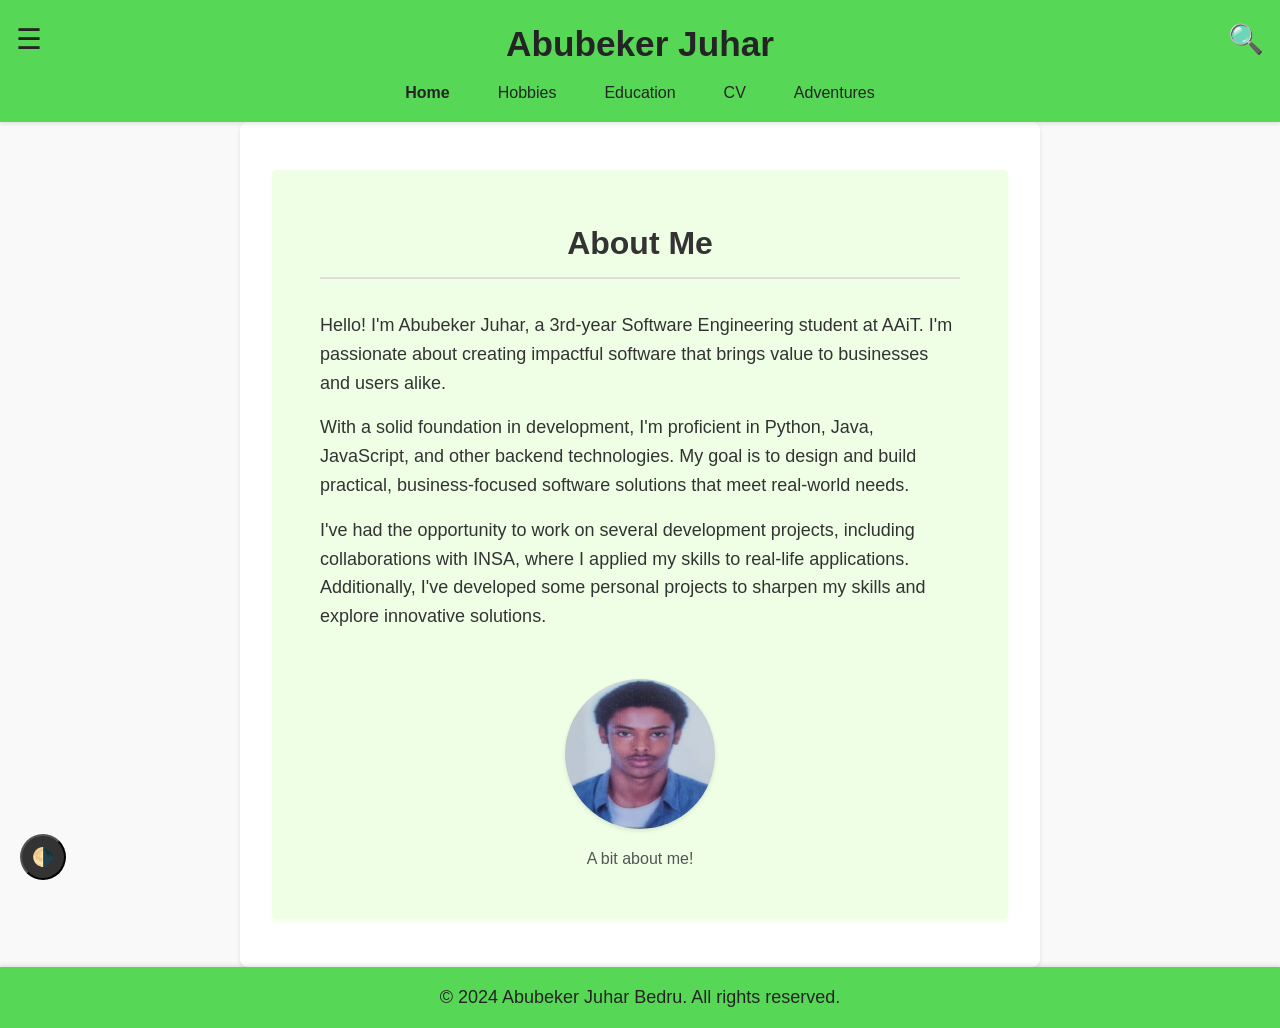
<file: index.html>
<!DOCTYPE html>
<html lang="en">
<head>
    <meta charset="UTF-8">
    <meta name="viewport" content="width=device-width, initial-scale=1.0">
    <title>Portfolio - About Myself</title>
    <link rel="stylesheet" href="style.css">
</head>
<body>
    <header>
        
        <span class="menu-icon" id="menu-icon">☰</span> <!-- Menu Icon -->
        <h1>Abubeker Juhar</h1>
        <span id="search-icon" class="search-icon">🔍</span> <!-- Search Icon -->
<div id="search-bar" class="search-bar hidden">
    <label for="search-input">Search:</label>
    <input type="text" id="search-input" placeholder="Search..." />
    <button id="search-button">Search</button>
</div>
 <!-- Search Icon -->
        <nav id="nav-menu">
            <a href="index.html" class="active">Home</a>
            <a href="hobby.html">Hobbies</a>
            <a href="education.html">Education</a>
            <a href="CV.html">CV</a>
            <a href="adventures.html">Adventures</a>
        </nav>
    </header>
    <main id="main-content">
        <section>
           <div class="about-me">
            <h2>About Me</h2>
            <p>Hello! I'm Abubeker Juhar, a 3rd-year Software Engineering student at AAiT. I'm passionate about creating impactful software that brings value to businesses and users alike.</p>
            <p>With a solid foundation in development, I'm proficient in Python, Java, JavaScript, and other backend technologies. My goal is to design and build practical, business-focused software solutions that meet real-world needs.</p>
            <p>I've had the opportunity to work on several development projects, including collaborations with INSA, where I applied my skills to real-life applications. Additionally, I've developed some personal projects to sharpen my skills and explore innovative solutions.</p>
            <div class="my-photo">
            <figure>
                <img src="images/Myphoto.jpg" alt="Myphoto">
                <figcaption>A bit about me!</figcaption>
            </figure>
            </div>
            </div>
        </section>
    </main>
    <footer>
        <span class="all right reserved">© 2024 Abubeker Juhar Bedru. All rights reserved.</span>
    </footer>
    
    
    <script src="portfolio.js"></script>
</body>
</html>
</file>
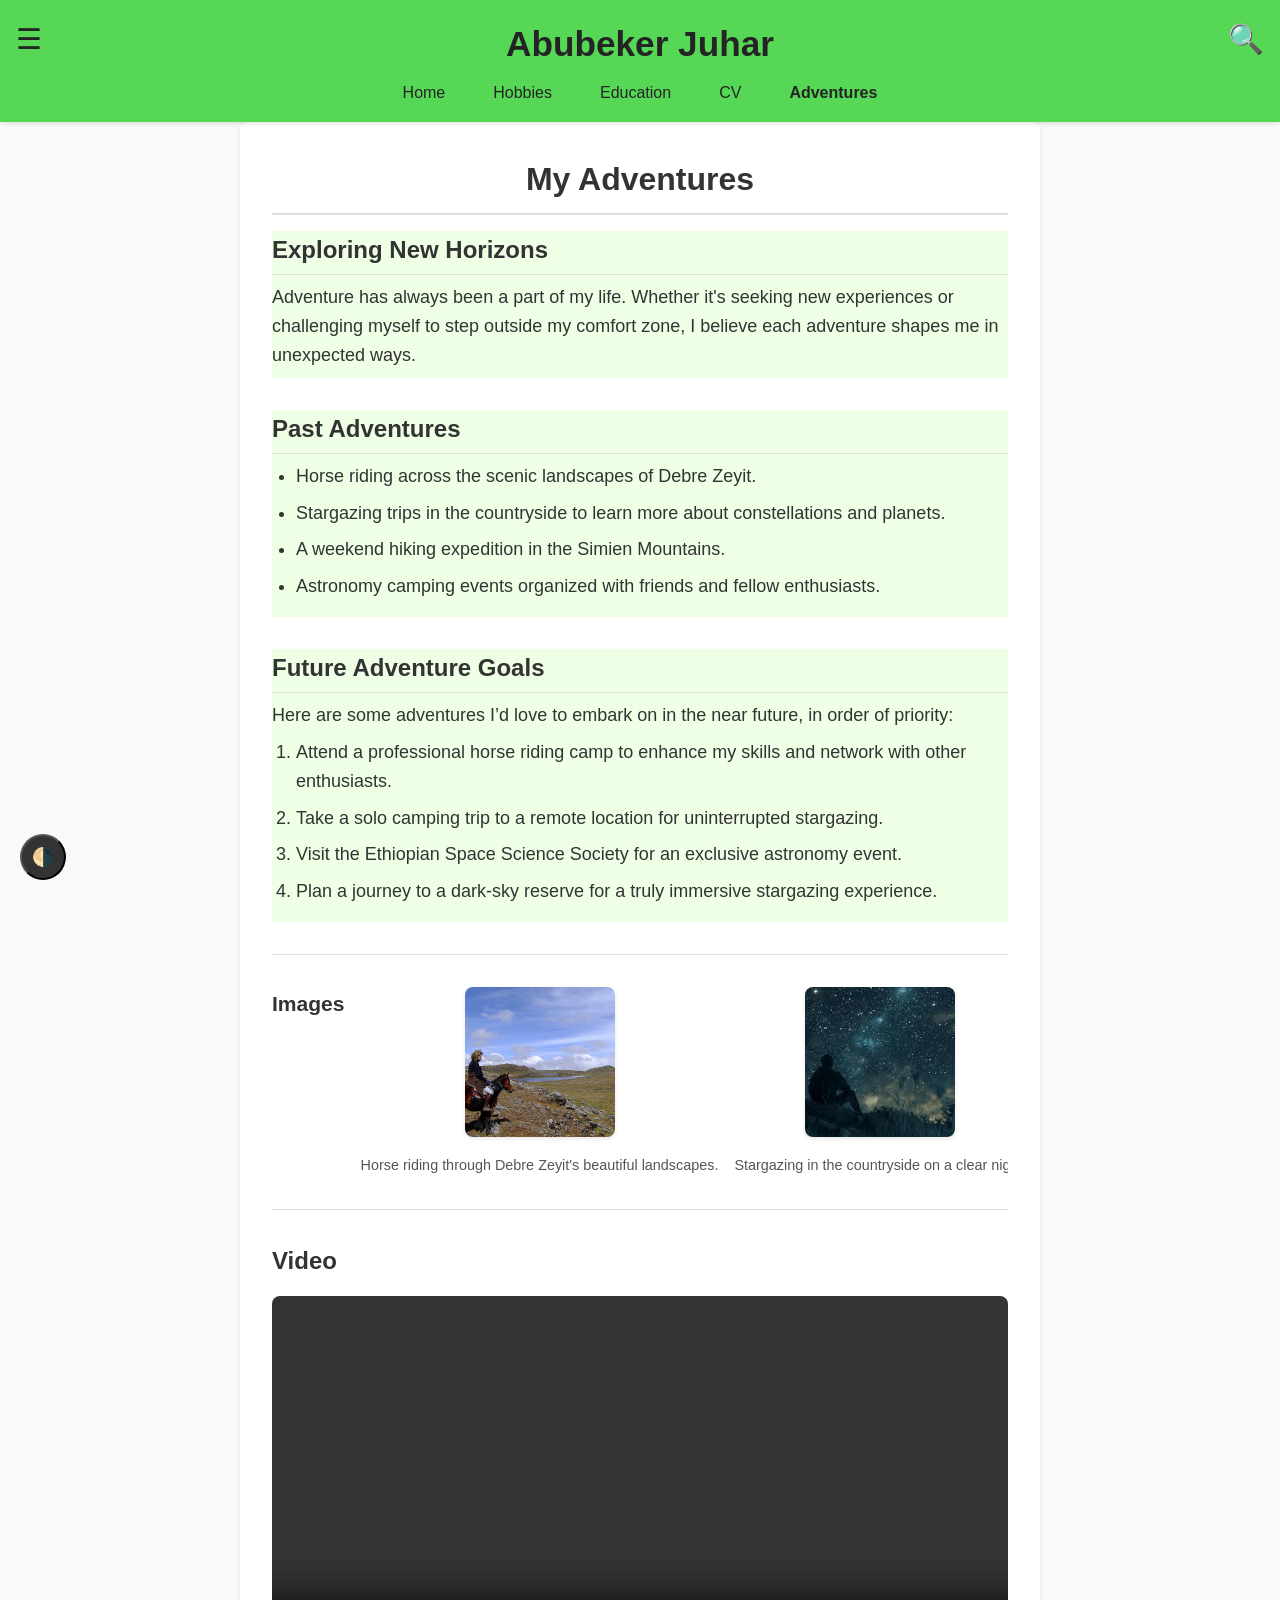
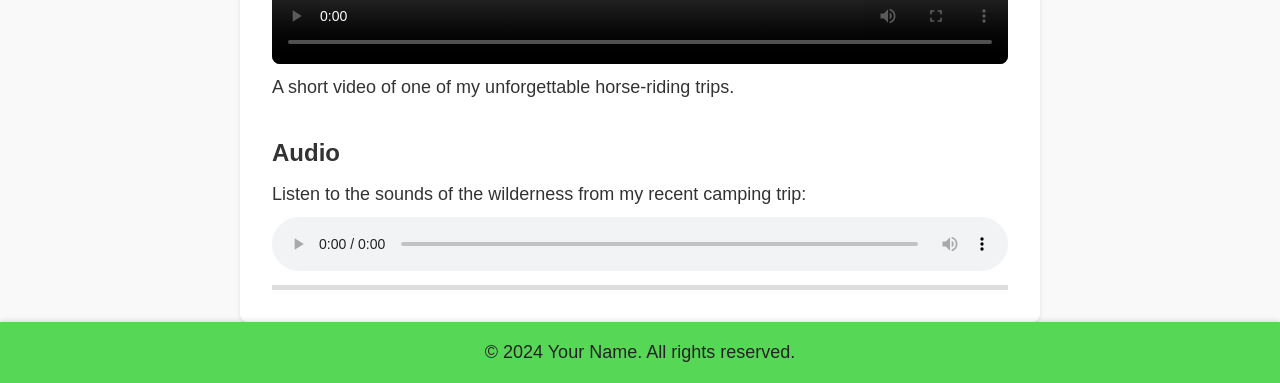
<file: adventures.html>
<!DOCTYPE html>
<html lang="en">
<head>
    <meta charset="UTF-8">
    <meta name="viewport" content="width=device-width, initial-scale=1.0">
    <title>Portfolio - [Page Name]</title>
    <link rel="stylesheet" href="style.css">
</head>
<body>
    <header>
        <span class="menu-icon" id="menu-icon">☰</span> <!-- Menu Icon -->
        <h1>Abubeker Juhar</h1>
        <span id="search-icon" class="search-icon">🔍</span> <!-- Search Icon -->
<div id="search-bar" class="search-bar hidden">
    <label for="search-input">Search:</label>
   <input type="text" id="search-input" placeholder="Search..." />
    <button id="search-button">Search</button>
</div>
 <!-- Search Icon -->

        <nav id="nav-menu">
            <a href="index.html">Home</a>
            <a href="hobby.html">Hobbies</a>
            <a href="education.html">Education</a>
            <a href="CV.html">CV</a>
            <a href="adventures.html" class="active">Adventures</a>
        </nav>
    </header>
    <main id="main-content">
        <section>
            <h2>My Adventures</h2>
        
            <!-- Introduction -->
            <article class="adventure-article">
                <div class="adventure-content">
                <h3>Exploring New Horizons</h3>
                <p>Adventure has always been a part of my life. Whether it's seeking new experiences or challenging myself to step outside my comfort zone, I believe each adventure shapes me in unexpected ways.</p>
                </div>
            </article>
        
            <!-- Past Adventures -->
            <article class="adventure-article">
                <div class="adventure-content">
                <h3>Past Adventures</h3>
                <ul>
                    <li>Horse riding across the scenic landscapes of Debre Zeyit.</li>
                    <li>Stargazing trips in the countryside to learn more about constellations and planets.</li>
                    <li>A weekend hiking expedition in the Simien Mountains.</li>
                    <li>Astronomy camping events organized with friends and fellow enthusiasts.</li>
                </ul>
                </div>
            </article>
        
            <!-- Future Adventure Goals -->
            <article class="adventure-article">
                <div class="adventure-content">
                <h3>Future Adventure Goals</h3>
                <p>Here are some adventures I’d love to embark on in the near future, in order of priority:</p>
                <ol>
                    <li>Attend a professional horse riding camp to enhance my skills and network with other enthusiasts.</li>
                    <li>Take a solo camping trip to a remote location for uninterrupted stargazing.</li>
                    <li>Visit the Ethiopian Space Science Society for an exclusive astronomy event.</li>
                    <li>Plan a journey to a dark-sky reserve for a truly immersive stargazing experience.</li>
                </ol>
                </div>
            </article>
        
           <!-- Images Section -->
<article class="adventure-images">
    <h3>Images</h3>
    <figure>
        <img src="images/image7.jpg" alt="Horse riding in the scenic landscapes of Debre Zeyit" height="150" width="150" >
        <figcaption>Horse riding through Debre Zeyit's beautiful landscapes.</figcaption>
    </figure>
    <figure>
        <img src="images/image8.jpg" alt="Stargazing under a clear sky" height="150" width="150">
        <figcaption>Stargazing in the countryside on a clear night.</figcaption>
    </figure>
    <figure>
        <img src="images/image9.jpg" alt="Hiking the Simien Mountains" height="150" width="150">
        <figcaption>Hiking the rugged terrain of the Simien Mountains.</figcaption>
    </figure>
    <figure>
        <img src="images/image10.jpg" alt="Astronomy camping trip with friends" height="150" width="150">
        <figcaption>Camping under the stars with fellow astronomy enthusiasts.</figcaption>
    </figure>
    <figure>
        <img src="images/image11.jpg" alt="Stargazing at a dark-sky reserve" height="150" width="150">
        <figcaption>Stargazing at a dark-sky reserve for an immersive experience.</figcaption>
    </figure>
</article>

<!-- Video Section -->
<article class="adventure-video">
    <h3>Video</h3>
    <figure>
        <video controls>
            <source src="videos/horse_riding_trip_video.mp4" type="video/mp4">
            Your browser does not support the video element.
        </video>
        <figcaption>A short video of one of my unforgettable horse-riding trips.</figcaption>
    </figure>
</article>

<!-- Audio Section -->
<article class="adventure-audio">
    <h3>Audio</h3>
    <p>Listen to the sounds of the wilderness from my recent camping trip:</p>
    <audio controls>
        <source src="audios/camping_audio.mp3" type="audio/mp3">
        Your browser does not support the audio element.
    </audio>
</article>

        </section>
        
    </main>
    <footer>
        <p>© 2024 Your Name. All rights reserved.</p>
    </footer>
    <script src="portfolio.js"></script>
</body>
</html>
</file>
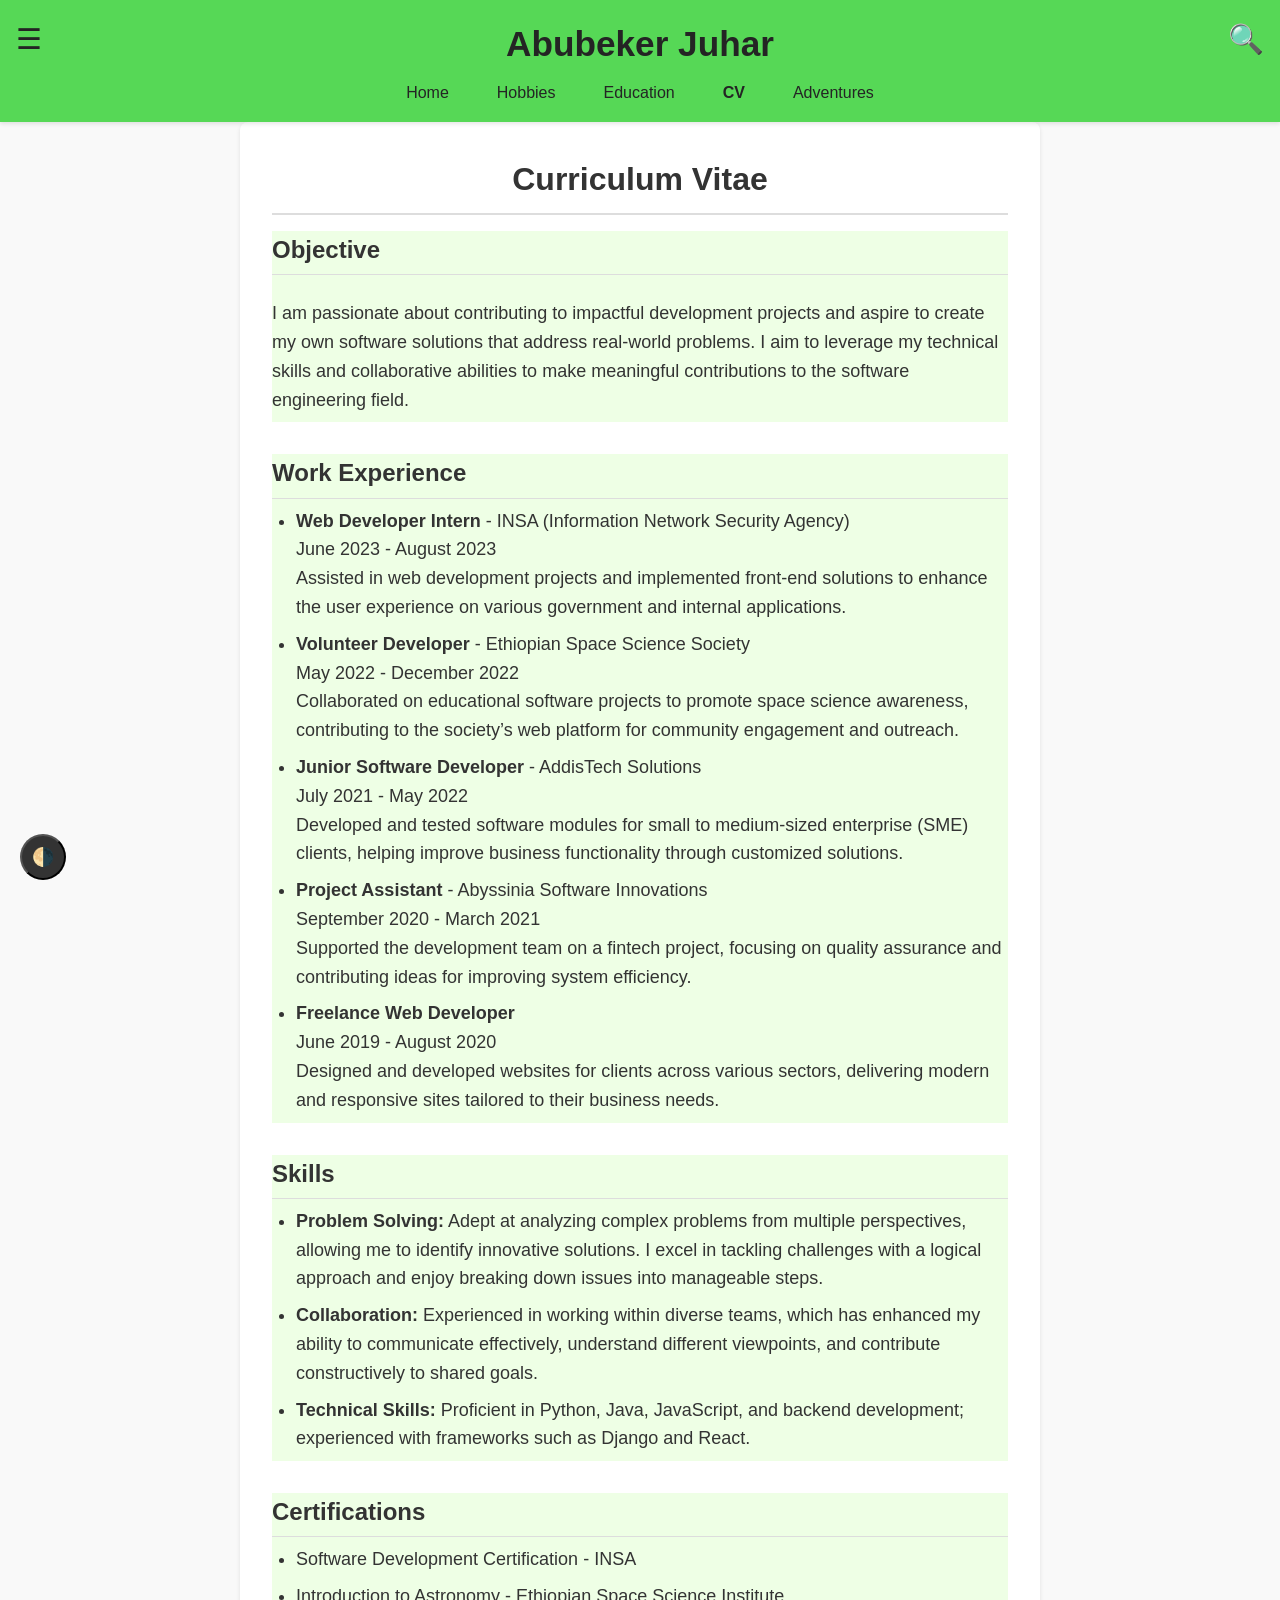
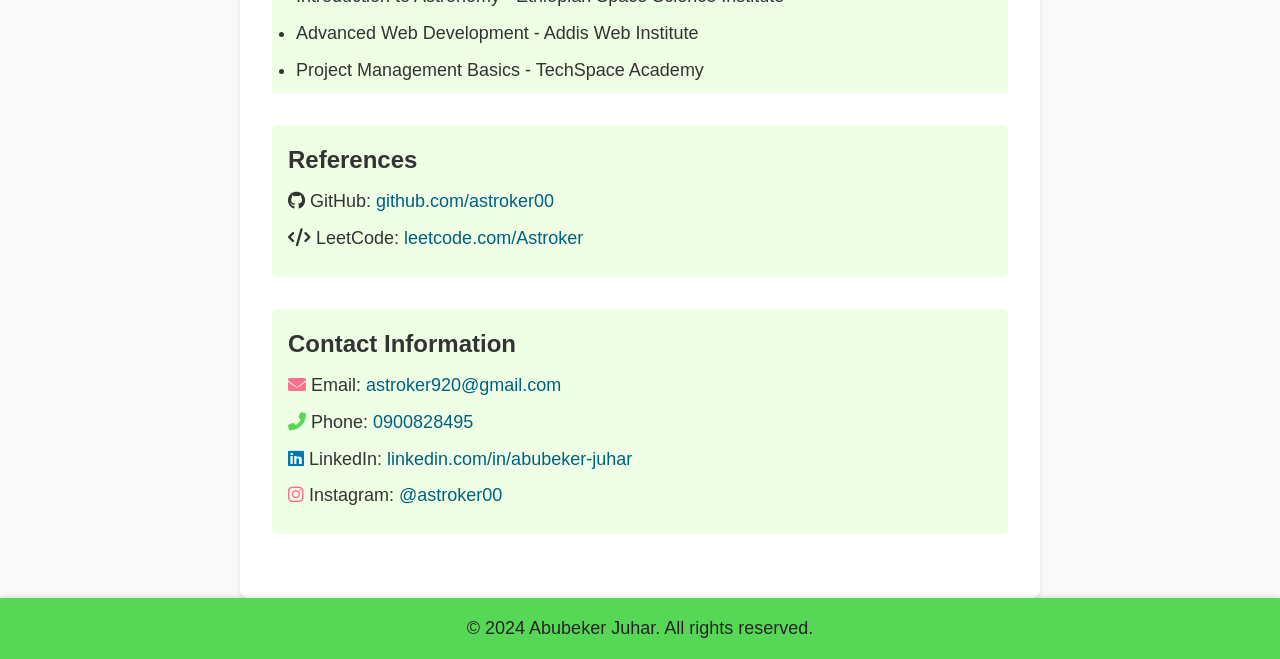
<file: CV.html>
<!DOCTYPE html>
<html lang="en">
<head>
    <meta charset="UTF-8">
    <meta name="viewport" content="width=device-width, initial-scale=1.0">
    <title>Portfolio - CV</title>
    <link rel="stylesheet" href="style.css">
    <!-- Add Font Awesome for icons -->
    <link rel="stylesheet" href="https://cdnjs.cloudflare.com/ajax/libs/font-awesome/6.0.0-beta3/css/all.min.css">
</head>
<body>
    <header>
        <span class="menu-icon" id="menu-icon">☰</span> <!-- Menu Icon -->
        <h1>Abubeker Juhar</h1>
        <span id="search-icon" class="search-icon">🔍</span> <!-- Search Icon -->
<div id="search-bar" class="search-bar hidden">
    <label for="search-input">Search:</label>
   <input type="text" id="search-input" placeholder="Search..." />
    <button id="search-button">Search</button>
</div>
 <!-- Search Icon -->
        <nav id="nav-menu">
            <a href="index.html">Home</a>
            <a href="hobby.html">Hobbies</a>
            <a href="education.html">Education</a>
            <a href="CV.html" class="active">CV</a>
            <a href="adventures.html">Adventures</a>
        </nav>
    </header>
    <main id="main-content">
        <section>
           
            <h2>Curriculum Vitae</h2>
            <div class="cv-container">
            <!-- Objective Statement -->
            <article class="cv-article">
                <h3>Objective</h3>
                <p>I am passionate about contributing to impactful development projects and aspire to create my own software solutions that address real-world problems. I aim to leverage my technical skills and collaborative abilities to make meaningful contributions to the software engineering field.</p>
            </article>
            </div>
            <!-- Work Experience -->
            <article class="cv-article">
                <div class="cv-container">
                <h3>Work Experience</h3>
                <ul>
                    <li>
                        <strong>Web Developer Intern</strong> - INSA (Information Network Security Agency)  
                        <br>June 2023 - August 2023
                        <p>Assisted in web development projects and implemented front-end solutions to enhance the user experience on various government and internal applications.</p>
                    </li>
                    <li>
                        <strong>Volunteer Developer</strong> - Ethiopian Space Science Society  
                        <br>May 2022 - December 2022
                        <p>Collaborated on educational software projects to promote space science awareness, contributing to the society’s web platform for community engagement and outreach.</p>
                    </li>
                    <li>
                        <strong>Junior Software Developer</strong> - AddisTech Solutions  
                        <br>July 2021 - May 2022
                        <p>Developed and tested software modules for small to medium-sized enterprise (SME) clients, helping improve business functionality through customized solutions.</p>
                    </li>
                    <li>
                        <strong>Project Assistant</strong> - Abyssinia Software Innovations  
                        <br>September 2020 - March 2021
                        <p>Supported the development team on a fintech project, focusing on quality assurance and contributing ideas for improving system efficiency.</p>
                    </li>
                    <li>
                        <strong>Freelance Web Developer</strong>  
                        <br>June 2019 - August 2020
                        <p>Designed and developed websites for clients across various sectors, delivering modern and responsive sites tailored to their business needs.</p>
                    </li>
                </ul>
                </div>
            </article>
        
            <!-- Skills -->
            <article class="cv-article">
                <div class="cv-container">
                <h3>Skills</h3>
                <ul>
                    <li><strong>Problem Solving:</strong> Adept at analyzing complex problems from multiple perspectives, allowing me to identify innovative solutions. I excel in tackling challenges with a logical approach and enjoy breaking down issues into manageable steps.</li>
                    <li><strong>Collaboration:</strong> Experienced in working within diverse teams, which has enhanced my ability to communicate effectively, understand different viewpoints, and contribute constructively to shared goals.</li>
                    <li><strong>Technical Skills:</strong> Proficient in Python, Java, JavaScript, and backend development; experienced with frameworks such as Django and React.</li>
                </ul>
                </div>
            </article>
        
            <!-- Certifications -->
            <article class="cv-article">
                <div class="cv-container">
                <h3>Certifications</h3>
                <ul>
                    <li>Software Development Certification - INSA</li>
                    <li>Introduction to Astronomy - Ethiopian Space Science Institute</li>
                    <li>Advanced Web Development - Addis Web Institute</li>
                    <li>Project Management Basics - TechSpace Academy</li>
                </ul>
                </div>
            </article>
            <!-- References -->
<article class="references">
    <div class="cv-container">
    <h3>References</h3>
    <p>
        <i class="fab fa-github"></i> 
        GitHub: <a href="https://github.com/astroker00" target="_blank">github.com/astroker00</a>
    </p>
    <p>
        <i class="fas fa-code"></i> 
        LeetCode: <a href="https://leetcode.com/Astroker/" target="_blank">leetcode.com/Astroker</a>
    </p>
    </div>
</article>

<!-- Contact Information -->
<article class="contact-info">
    <div class="cv-container">
    <h3>Contact Information</h3>
    <p>
        <i class="fas fa-envelope"></i> 
        Email: <a href="mailto:astroker920@gmail.com" target="_blank">astroker920@gmail.com</a>
    </p>
    <p>
        <i class="fas fa-phone-alt"></i> 
        Phone: <a href="tel:+0900828495" target="_blank">0900828495</a>
    </p>
    <p>
        <i class="fab fa-linkedin"></i> 
        LinkedIn: <a href="https://www.linkedin.com/in/abubeker-juhar-a89420259" target="_blank">linkedin.com/in/abubeker-juhar</a>
    </p>
    <p>
        <i class="fab fa-instagram"></i> 
        Instagram: <a href="https://instagram.com/astroker00" target="_blank">@astroker00</a>
    </p>
    </div>
</article>

        
        </section>
    </main>
    <footer>
        <p>© 2024 Abubeker Juhar. All rights reserved.</p>
    </footer>
    <script src="portfolio.js"></script>
</body>
</html>
</file>
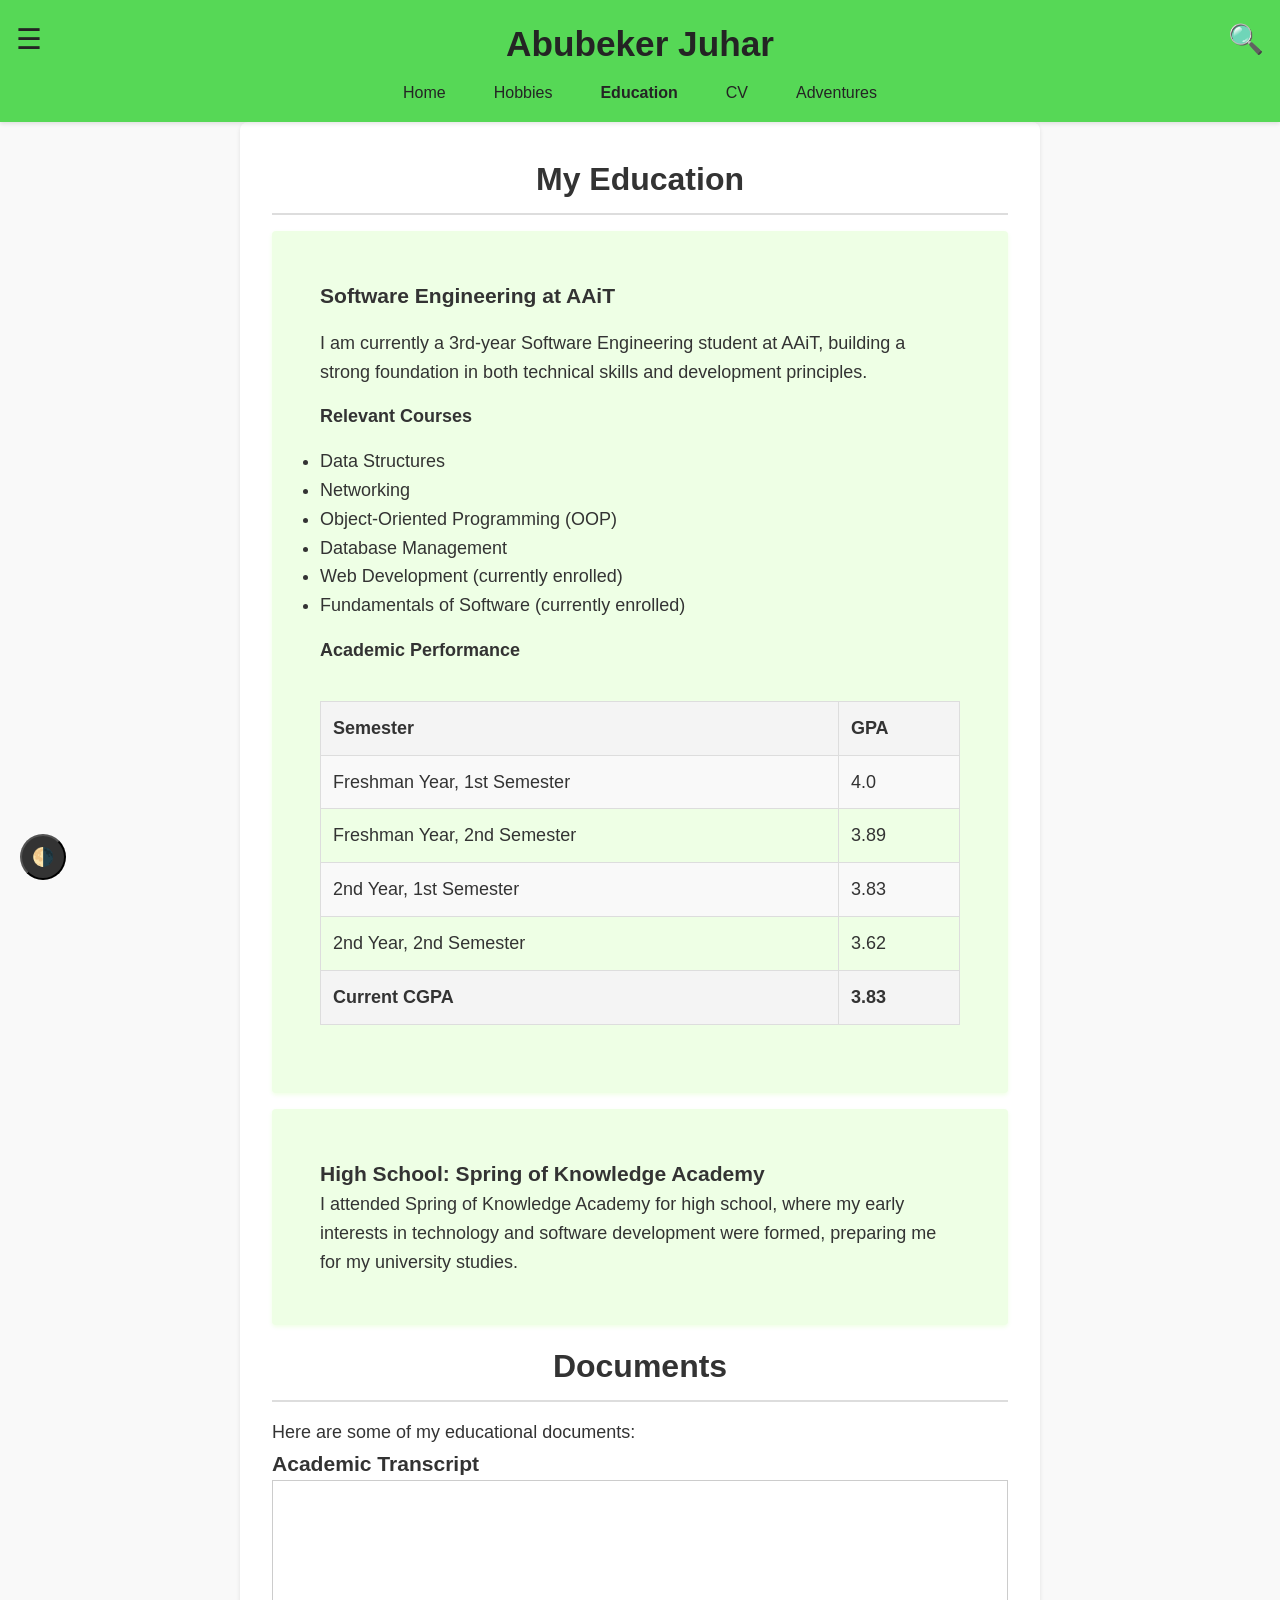
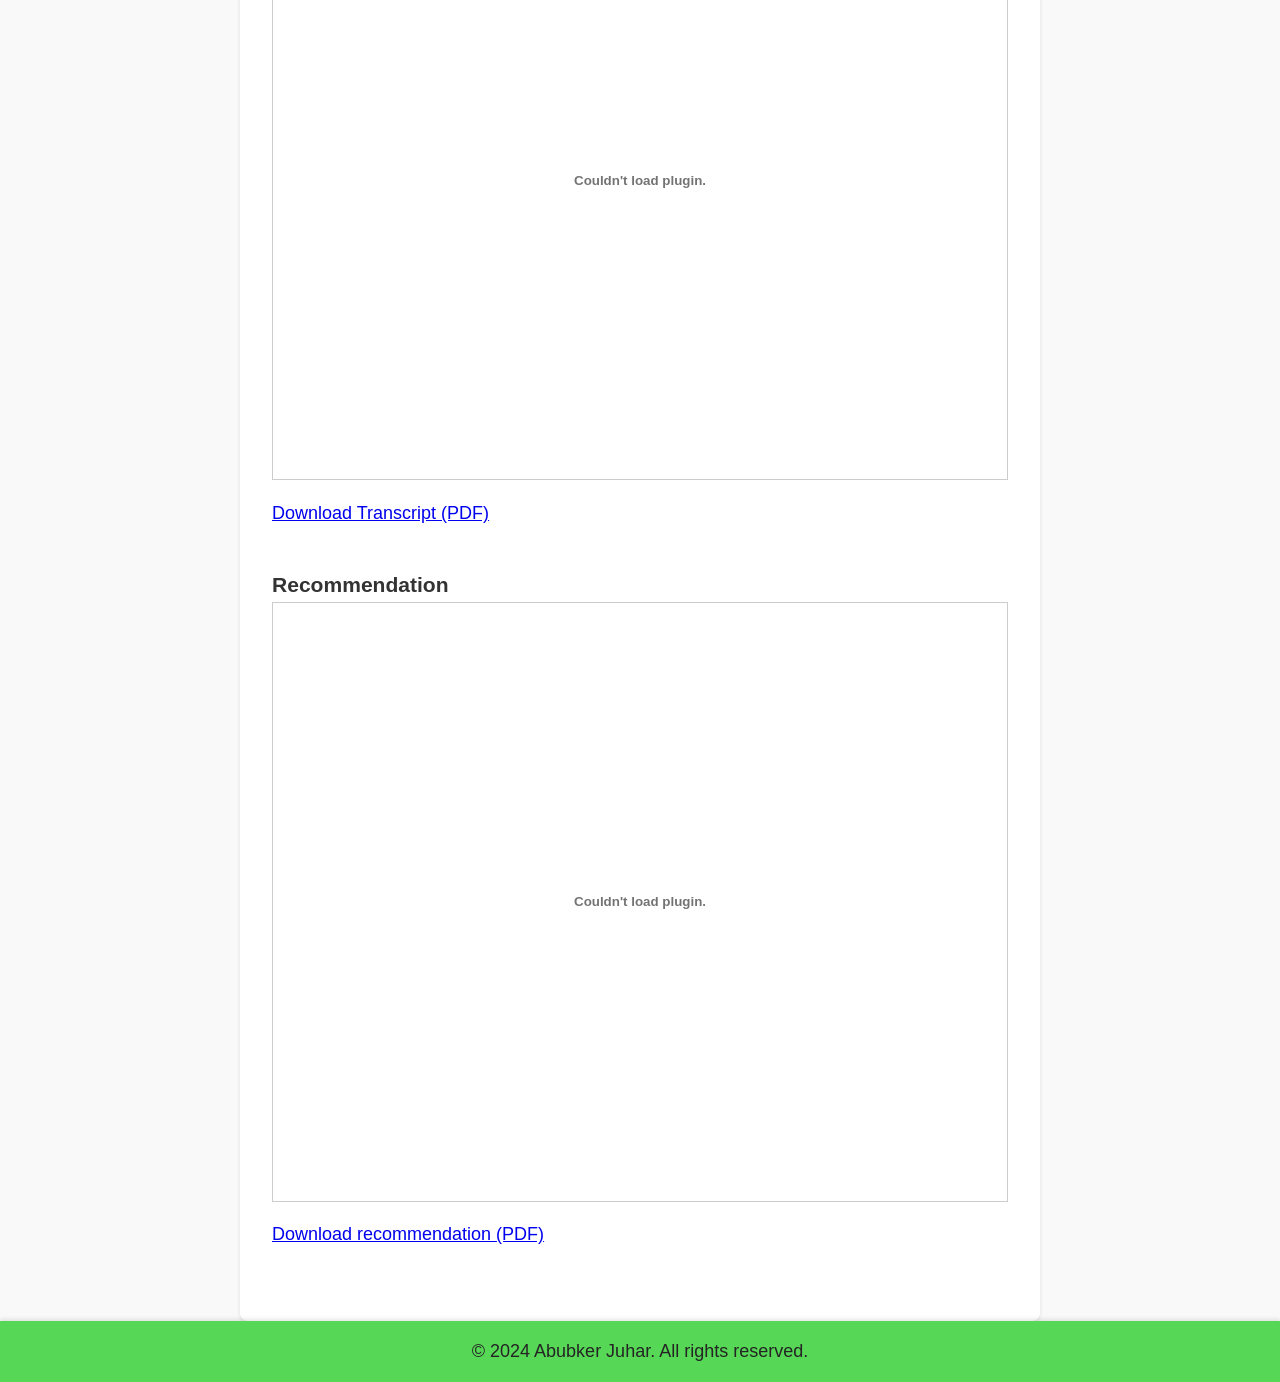
<file: education.html>
<!DOCTYPE html>
<html lang="en">
<head>
    <meta charset="UTF-8">
    <meta name="viewport" content="width=device-width, initial-scale=1.0">
    <title>Portfolio - My Education</title>
    <link rel="stylesheet" href="style.css">
    <style>
        .document {
            margin-bottom: 40px;
        }
        .document embed, .document iframe {
            width: 100%;
            height: 600px;
            border: 1px solid #ccc;
        }
        @media (max-width: 768px) {
            .document embed, .document iframe {
                height: 400px;
            }
        }
        .download-link {
            margin-top: 10px;
        }
    </style>
</head>
<body>
    <header>
        <span class="menu-icon" id="menu-icon">☰</span> <!-- Menu Icon -->
        <h1>Abubeker Juhar</h1>
        <span id="search-icon" class="search-icon">🔍</span> <!-- Search Icon -->
        <div id="search-bar" class="search-bar hidden">
            <label for="search-input">Search:</label>
            <input type="text" id="search-input" placeholder="Search..." />
            <button id="search-button">Search</button>
        </div>
         <!-- Search Icon -->
        <nav id="nav-menu">
            <a href="index.html">Home</a>
            <a href="hobby.html">Hobbies</a>
            <a href="education.html" class="active">Education</a>
            <a href="CV.html">CV</a>
            <a href="adventures.html">Adventures</a>
        </nav>
    </header>
    <main id="main-content">
        <section>
            <h2>My Education</h2>
        
            <!-- University Education -->
            <article class="education-article">
                <div class="education-content">
                <h3>Software Engineering at AAiT</h3>
                <p>I am currently a 3rd-year Software Engineering student at AAiT, building a strong foundation in both technical skills and development principles.</p>
                
                <h4>Relevant Courses</h4>
                <ul>
                    <li>Data Structures</li>
                    <li>Networking</li>
                    <li>Object-Oriented Programming (OOP)</li>
                    <li>Database Management</li>
                    <li>Web Development (currently enrolled)</li>
                    <li>Fundamentals of Software (currently enrolled)</li>
                </ul>
                
                <h4>Academic Performance</h4>
                <table>
                    <tr>
                        <th>Semester</th>
                        <th>GPA</th>
                    </tr>
                    <tr>
                        <td>Freshman Year, 1st Semester</td>
                        <td>4.0</td>
                    </tr>
                    <tr>
                        <td>Freshman Year, 2nd Semester</td>
                        <td>3.89</td>
                    </tr>
                    <tr>
                        <td>2nd Year, 1st Semester</td>
                        <td>3.83</td>
                    </tr>
                    <tr>
                        <td>2nd Year, 2nd Semester</td>
                        <td>3.62</td>
                    </tr>
                    <tr>
                        <th>Current CGPA</th>
                        <th>3.83</th>
                    </tr>
                </table>
                </div>
            </article>
        <div class="education-content">
            <!-- High School Education -->
            <article class="education-article">
                <h3>High School: Spring of Knowledge Academy</h3>
                <p>I attended Spring of Knowledge Academy for high school, where my early interests in technology and software development were formed, preparing me for my university studies.</p>
            </article>
        </div>
        </section>

        <!-- Documents Showcase Section -->
        <section>
            <h2>Documents</h2>
            <p>Here are some of my educational documents:</p>

            <div class="document">
                <h3>Academic Transcript</h3>
                <embed src="documents/transcript.pdf" type="application/pdf" />
                <p class="download-link"><a href="documents/transcript.pdf" target="_blank" download>Download Transcript (PDF)</a></p>
            </div>

            <div class="document">
                <h3>Recommendation</h3>
                <embed src="documents/recommendation.pdf" type="application/pdf" />
                <p class="download-link"><a href="documents/recommendation.pdf" target="_blank" download>Download recommendation (PDF)</a></p>
            </div>
        </section>
    </main>
    <footer>
        <p>© 2024 Abubker Juhar. All rights reserved.</p>
    </footer>
    <script src="portfolio.js"></script>
</body>
</html>
</file>
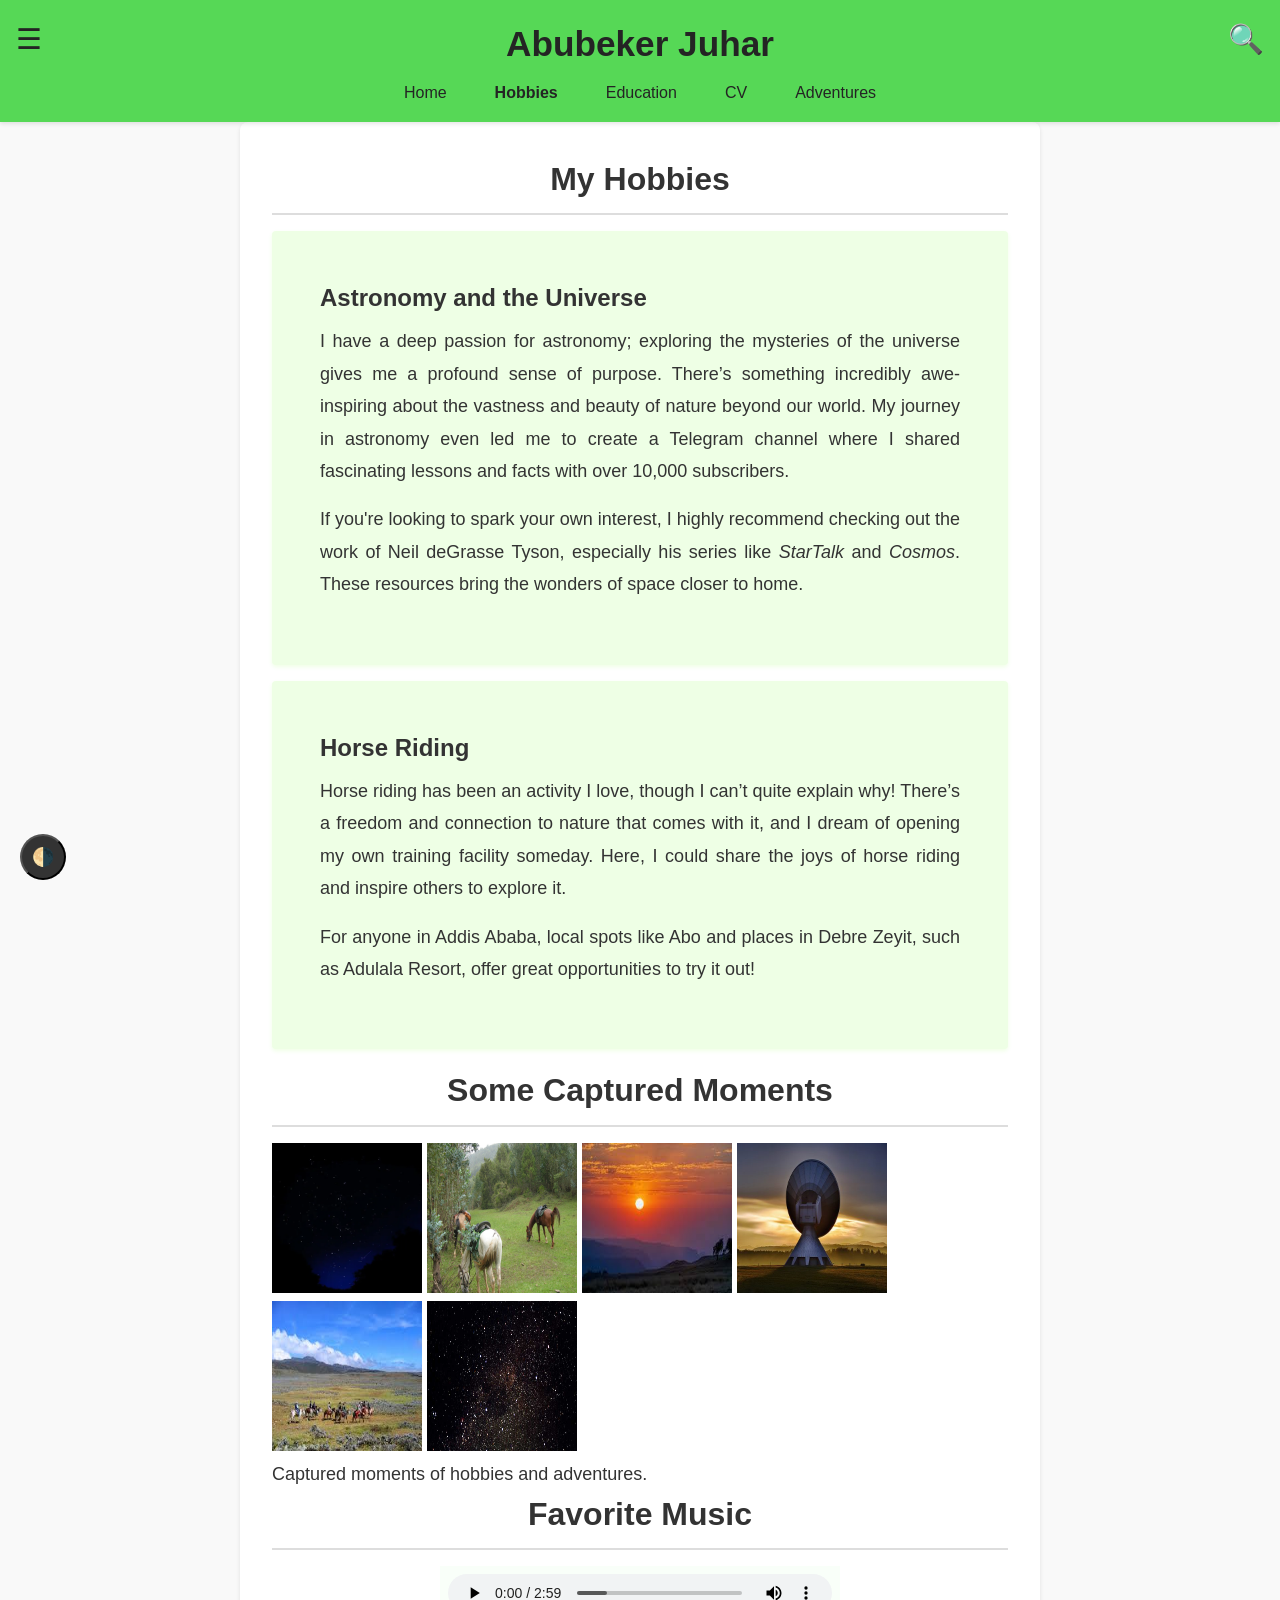
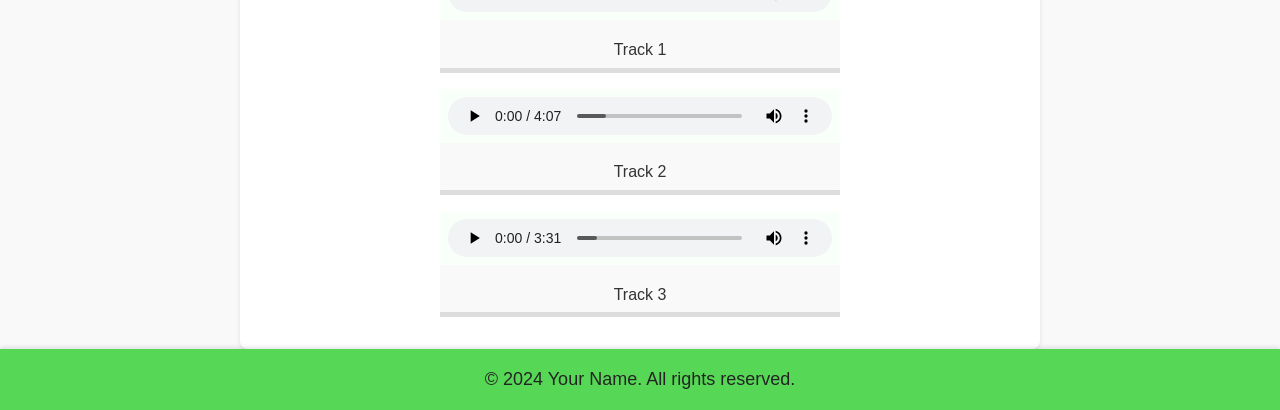
<file: hobby.html>
<!DOCTYPE html>
<html lang="en">
<head>
    <meta charset="UTF-8">
    <meta name="viewport" content="width=device-width, initial-scale=1.0">
    <title>Portfolio - About My Hobbies</title>
    <link rel="stylesheet" href="style.css">
</head>
<body>
    <header>
        
            <span class="menu-icon" id="menu-icon">☰</span> <!-- Menu Icon -->
            <h1>Abubeker Juhar</h1>
            <span id="search-icon" class="search-icon">🔍</span> <!-- Search Icon -->
<div id="search-bar" class="search-bar hidden">
    <label for="search-input">Search:</label>
    <input type="text" id="search-input" placeholder="Search..." />
    <button id="search-button">Search</button>
</div>
 <!-- Search Icon -->
        <nav id="nav-menu">
            <a href="index.html">Home</a>
            <a href="hobby.html" class="active">Hobbies</a>
            <a href="education.html">Education</a>
            <a href="CV.html">CV</a>
            <a href="adventures.html">Adventures</a>
        </nav>
    </header>
    
    <main id="main-content">
        <section>
            <h2>My Hobbies</h2>
        <div class="hobbies-container">
            <div class="hobby-box">
            <article class="hobby-article">
                <h3>Astronomy and the Universe</h3>
                <p>I have a deep passion for astronomy; exploring the mysteries of the universe gives me a profound sense of purpose. There’s something incredibly awe-inspiring about the vastness and beauty of nature beyond our world. My journey in astronomy even led me to create a Telegram channel where I shared fascinating lessons and facts with over 10,000 subscribers.</p>
                <p>If you're looking to spark your own interest, I highly recommend checking out the work of Neil deGrasse Tyson, especially his series like <em>StarTalk</em> and <em>Cosmos</em>. These resources bring the wonders of space closer to home.</p>
            </article>
            </div>
            <div class="hobby-box">
            <article class="hobby-article">
                <h3>Horse Riding</h3>
                <p>Horse riding has been an activity I love, though I can’t quite explain why! There’s a freedom and connection to nature that comes with it, and I dream of opening my own training facility someday. Here, I could share the joys of horse riding and inspire others to explore it.</p>
                <p>For anyone in Addis Ababa, local spots like Abo and places in Debre Zeyit, such as Adulala Resort, offer great opportunities to try it out!</p>
            </article>
            </div>
        </div>
        </section>

        <section>
            <h2>Some Captured Moments</h2>
            <figure>
                <img src="images/image1.jpg" alt="A scenic view of the stars" height="150" width="150">
                <img src="images/image2.jpg" alt="Horse riding session" height="150" width="150">
                <img src="images/image3.jpg" alt="Beautiful sunset over mountains" height="150" width="150">
                <img src="images/image4.jpg" alt="Telescope in action" height="150" width="150">
                <img src="images/image5.jpg" alt="Horse riding trail" height="150" width="150">
                <img src="images/image6.jpg" alt="Night sky filled with stars" height="150" width="150">
                <figcaption>Captured moments of hobbies and adventures.</figcaption>
            </figure>
        </section>
        
        <section>
            <h2>Favorite Music</h2>
            <div class="favorite-music">
            <figure>
                <audio controls class="custom-audio">
                    <source src="audios/audio1.mp3" type="audio/mpeg">
                    Your browser does not support the audio element.
                </audio>
                <figcaption>Track 1</figcaption>
            </figure>
            <figure>
                <audio controls class="custom-audio">   
                    <source src="audios/audio2.mp3" type="audio/mpeg">
                    Your browser does not support the audio element.
                </audio>
                <figcaption>Track 2</figcaption>
            </figure>
            <figure>
                <audio controls class="custom-audio">   
                    <source src="audios/audio3.mp3" type="audio/mpeg">
                    Your browser does not support the audio element.
                </audio>
                <figcaption>Track 3</figcaption>
            </figure>
            </div>
        </section>
        
    </main>
    <footer>
        <p>© 2024 Your Name. All rights reserved.</p>
    </footer>
    <script src="portfolio.js"></script>
</body>
</html>
</file>
<file: style.css>
/* General Reset */
* {
    margin: 0;
    padding: 0;
    box-sizing: border-box;
}

body {
    font-family: Arial, sans-serif;
    line-height: 1.6;
    background-color: #f9f9f9;
    color: #333;
    margin: 0;
    padding: 0;
}

header {
    background-color:#56d856;
    color: #242424;
    padding: 1rem 0;
    display: flex;
    flex-wrap: wrap;
    align-items: center;
    flex-direction: column; /* Ensures all elements stack vertically */
    position: sticky;
    top: 0;
    z-index: 1000;
    box-shadow: 0 2px 4px rgba(0, 0, 0, 0.1);
}

header nav {
    display: flex;
    justify-content: center; /* Centers the links horizontally */
    gap: 1rem;
    margin-top: 0.5rem;
}

header .menu-icon,
header .search-icon {
    font-size: 1.8rem;
    cursor: pointer;
    color: #242424;
    position: absolute;
    top: 1rem; /* Aligns them properly within the header */
}

header .menu-icon {
    left: 1rem;
}
header .search-icon {
    right: 1rem;
}
#nav-menu {
    display: flex;
    flex-wrap: wrap;
    justify-content: center;
    gap: 1rem;
    margin-top: 0.5rem;
    transition: transform 0.3s ease;
}

#nav-menu.hidden {
    transform: translateY(-100%);
    opacity: 0;
    pointer-events: none;
}

#menu-icon {
    cursor: pointer;
}
/* Search Bar */
.search-bar {
    position: absolute;
    top: 3.5rem;
    right: 1rem;
    display: flex;
    gap: 0.5rem;
    background: #fff;
    padding: 0.5rem 1rem;
    border-radius: 8px;
    box-shadow: 0 2px 4px rgba(0, 0, 0, 0.1);
    z-index: 100;
}

.search-bar.hidden {
    display: none;
}

#search-input {
    flex: 1;
    padding: 0.5rem;
    border: 1px solid #ccc;
    border-radius: 4px;
}

#search-button {
    padding: 0.5rem 1rem;
    background-color: #56d856;
    color: #fff;
    border: none;
    border-radius: 4px;
    cursor: pointer;
}

#search-button:hover {
    background-color: #45b845;
}



header h1 {
    margin: 0;
    font-size: 1.8rem;
}
header nav a {
    color: #242424;
    text-decoration: none;
    margin: 0 1rem;
    font-size: 1rem;
}
.active {
    color:#242424;
    font-weight: bold;
}

header nav a:hover {
    text-decoration: underline;
}

main {
    padding: 2rem;
    max-width: 800px;
    margin: 0 auto;
    background-color: #fff;
    box-shadow: 0 2px 4px rgba(0, 0, 0, 0.1);
    border-radius: 8px;
}

section h2 {
    font-size: 2rem;
    margin-bottom: 1rem;
    text-align: center;
    color:#333333;
    border-bottom: 2px solid #ddd;
    padding-bottom: 0.5rem;
}
.highlight {
    background-color: yellow;
    font-weight: bold;
}
/* Dark Mode Styles */
body.dark-mode {
    background-color: #121212;
    color: #ffffff;
}

header.dark-mode {
    background-color: #1e1e1e;
}

section.dark-mode {
    background-color: #2c2c2c;
}

footer.dark-mode {
    background-color: #1e1e1e;
}

/* Theme Toggle Styles */
.theme-toggle {
    cursor: pointer;
    font-size: 1.5rem;
    position: fixed;
    top: 1rem;
    right: 1rem;
    z-index: 1000;
}

.theme-toggle span {
    transition: transform 0.3s ease;
}

body.dark-mode #theme-icon {
    transform: rotate(180deg);
}


/* Main Styling */
.about-me, .hobby-box, .education-content, .cv-article, .references, .adventure-article{
    display: grid;
    grid-template-columns: 1fr;
    gap: 1rem;
}
.about-me {
    max-width: 800px;
    background-color: #eeffe5; /* Updated box background color */
    box-shadow: 0 2px 4px rgba(106, 255, 0, 0.1);
    border-radius: 4px;
    padding: 2rem;
    margin: 1rem auto; /* Adds space below the fixed header */
    justify-content: space-evenly;
}
.my-photo{
        display: flex;
        flex-direction: column;
        align-items: center;
        margin-top: 2rem;
    }
    
.my-photo img {
        width: 150px;
        height: 150px;
        border-radius: 50%;
        box-shadow: 0 2px 4px rgba(0, 0, 0, 0.1);
    }
    
.my-photo figcaption {
        margin-top: 0.5rem;
        font-size: 1rem;
        color: #555;
        text-align: center;
    }

/* Hobbies Section */
.hobby-box {
    max-width: 800px;
    background-color: #eeffe5; /* Updated box background color */
    box-shadow: 0 2px 4px rgba(106, 255, 0, 0.1);
    border-radius: 4px;
    padding: 2rem;
    margin: 1rem auto; /* Adds space below the fixed header */
    justify-content: space-evenly;
}

.hobby-box h3 {
    font-size: 1.5rem;
    margin-bottom: 0.5rem;
}

.hobby-box p {
    text-align: justify;
    line-height: 1.8;
    margin-bottom: 1rem;
}

/* Captured Moments */
.captured-moments {
    display: grid;
    grid-template-columns: repeat(auto-fit, minmax(150px, 1fr));
    gap: 1rem;
    justify-items: center;
}

.captured-moments img {
    width: 150px;
    height: 150px;
    border-radius: 8px;
    box-shadow: 0 2px 4px rgba(0, 0, 0, 0.1);
}

.captured-moments figcaption {
    margin-top: 0.5rem;
    font-size: 1rem;
    color: #555;
    text-align: center;
}

/* Favorite Music */
.favorite-music {
    display: flex;
    flex-direction: column;
    gap: 1rem;
    align-items: center;
}
.custom-audio {
    width: 100%;
    max-width: 400px;
    color: #333;
    background-color: #f9fff9; /* Light green box *
    border-radius: 8px; /* Rounded corners */
    padding: 0.5rem; /* Optional padding */
}

.favorite-music figure {
    width: 100%;
    max-width: 400px;
    background-color: #f9f9f9;
    border-radius: 8px;
}


.favorite-music figcaption {
    text-align:center;
    font-size: 1rem;
    margin-top: 0.5rem;
}
.education-content {
    max-width: 800px;
    background-color: #eeffe5; /* Updated box background color */
    box-shadow: 0 2px 4px rgba(106, 255, 0, 0.1);
    border-radius: 4px;
    padding: 2rem;
    margin: 1rem auto; /* Adds space below the fixed header */
    justify-content: space-evenly;
}

    table {
        width: 100%;
        border-collapse: collapse;
        margin: 20px 0;
        font-size: 18px;
        text-align: left;
    }
    
    th, td {
        padding: 12px;
        border: 1px solid #ddd;
    }
    
    th {
        background-color: #f4f4f4;
        font-weight: bold;
    }
    
    tr:nth-child(even) {
        background-color: #f9f9f9;
    }
    
    tr:hover {
        background-color: #f1f1f1;
    }
    
    td {
        text-align:left;
    }

    .cv-article {
        display: grid;
        margin-bottom: 2rem;
        background-color: #eeffe5;
    }
    
    .cv-article h3 {
        font-size: 1.5rem;
        color: #333;
        margin-bottom: 0.5rem;
        border-bottom: 1px solid #ddd;
        padding-bottom: 0.3rem;
    }
    
    .cv-article p, .cv-article li {
        margin-bottom: 0.5rem;
    }
    
    .cv-article ul {
        list-style-type: disc;
        margin-left: 1.5rem;
    }
    
    .references, .contact-info {
        margin-bottom: 2rem;
        background-color:#eeffe5;
        padding: 1rem;
        border-radius: 5px;
    }
    
    .references h3, .contact-info h3 {
        font-size: 1.5rem;
        color:#333333;
        margin-bottom: 0.5rem;
    }
    
    .references p, .contact-info p {
        margin-bottom: 0.5rem;
    }
    
    .references a, .contact-info a {
        color: #006080;
        text-decoration: none;
    }
    
    .references a:hover, .contact-info a:hover {
        text-decoration: underline;
    }
    .fas.fa-envelope {
        color: #ff6f91; /* Pinkish red color */
       
    }
    .fas.fa-phone-alt {
        color:#56d856;
        
    }
    .fab.fa-linkedin {
        color:#0077b5;
        
    }
    .fab.fa-instagram {
        color:#ff6f91;
        
    }
.adventure-article {
    margin-bottom: 2rem;
    background-color: #eeffe5;
}

.adventure-article h3 {
    font-size: 1.5rem;
    color: #333;
    margin-bottom: 0.5rem;
    border-bottom: 1px solid #ddd;
    padding-bottom: 0.3rem;
}

.adventure-article p, .adventure-article li {
    margin-bottom: 0.5rem;
}

.adventure-article ul, .adventure-article ol {
    margin-left: 1.5rem;
    margin-bottom: 1rem;
}

.adventure-images {
    margin-top: 2rem;
    overflow-x: auto;
    display: flex;
    gap: 1rem;
    padding: 1rem 0;
    border-top: 1px solid #ddd;
    border-bottom: 1px solid #ddd;
}

.adventure-images figure {
    min-width: 150px;
    text-align: center;
    flex: 0 0 auto;
}

.adventure-images img {
    width: 150px;
    height: 150px;
    object-fit: cover;
    border-radius: 8px;
    box-shadow: 0 2px 4px rgba(0, 0, 0, 0.1);
}

.adventure-images figcaption {
    margin-top: 0.5rem;
    font-size: 0.9rem;
    color: #555;
}
.adventure-video, .adventure-audio {
    margin-top: 2rem;
}

.adventure-video h3, .adventure-audio h3 {
    font-size: 1.5rem;
    color: #333;
    margin-bottom: 0.5rem;
}

.adventure-video video, .adventure-audio audio {
    width: 100%;
    margin-top: 0.5rem;
    border-radius: 8px;
}
/* Footer Styling */
footer {
    text-align: center;
    padding: 1rem;
    background-color: #56d856;
    color: #242424;
    width: 100%;
    position: static;
    box-shadow: 0 -2px 4px rgba(0, 0, 0, 0.1);
}
#scrollToTop:hover {
    background-color: #eeffe5;
    color:#eeffe5;
    transform: scale(1.1); /* Slight zoom effect */
}
/* Mobile Portrait (390px) */
/* Media Query for Phone Portrait (390px width) */
@media (max-width: 390px) {
    header {
        flex-direction: row; /* Switches header elements to row for better fit */
        justify-content: space-between;
        align-items: center;
        padding: 0.5rem 1rem; /* Adjust padding */
    }

    header h1 {
        font-size: 1.4rem; /* Adjust font size for smaller screens */
        margin: 0;
    }

    header nav {
        flex-direction: column; /* Stack navigation links vertically */
        gap: 0.5rem;
        display: none; /* Initially hide for menu functionality */
        position: absolute;
        top: 3rem; /* Position below the header */
        left: 0;
        right: 0;
        background-color: #56d856;
        z-index: 999;
        padding: 1rem;
        border-radius: 0 0 10px 10px;
    }

    header nav.active {
        display: flex;
    }

    header .menu-icon,
    header .search-icon {
        font-size: 1.4rem; /* Adjust icon size */
        color: #fff;
    }

    header .menu-icon {
        position: static; /* Ensures correct alignment */
    }

    header .search-icon {
        position: static; /* Ensures correct alignment */
    }

    .search-bar {
        top: auto; /* Prevents overlap with the header */
        position: static;
        width: 100%;
        margin-top: 1rem;
    }

    #nav-menu {
        transition: none; /* Removes transitions for simplicity */
    }
}

/* Mobile Landscape (917px) */
@media (max-width: 917px) {
    body {
        font-size: 15px;
    }

    header h1 {
        font-size: 1.7rem;
    }

    header nav {
        gap: 1rem;
    }

    .menu-icon,
    .search-icon {
        font-size: 1.6rem;
    }

    .about-me,
    .hobby-box,
    .education-content {
        padding: 1.8rem;
    }

    .captured-moments {
        grid-template-columns: repeat(2, 1fr);
    }

    .adventure-images {
        flex-direction: column;
        padding: 1.5rem 0;
    }
}

/* Tablet Portrait (768px) */
@media (max-width: 768px) {
    body {
        font-size: 16px;
    }

    header h1 {
        font-size: 1.8rem;
    }

    header nav {
        gap: 1.2rem;
    }

    .menu-icon,
    .search-icon {
        font-size: 1.8rem;
    }

    .about-me,
    .hobby-box,
    .education-content {
        padding: 2rem;
    }

    .captured-moments {
        grid-template-columns: repeat(2, 1fr);
    }

    .adventure-images {
        flex-direction: column;
        padding: 1.5rem 0;
    }
}

/* Tablet Landscape (1280px) */
@media (max-width: 1280px) {
    body {
        font-size: 17px;
    }

    header h1 {
        font-size: 2rem;
    }

    header nav {
        gap: 1.5rem;
    }

    .menu-icon,
    .search-icon {
        font-size: 2rem;
    }

    .about-me,
    .hobby-box,
    .education-content {
        padding: 2.5rem;
    }

    .captured-moments {
        grid-template-columns: repeat(3, 1fr);
    }

    .adventure-images {
        flex-direction: row;
        padding: 2rem 0;
    }
}

/* Desktop (1440px) */
@media (max-width: 1440px) {
    body {
        font-size: 18px;
    }

    header h1 {
        font-size: 2.2rem;
    }

    header nav {
        gap: 2rem;
    }

    .menu-icon,
    .search-icon {
        font-size: 2.2rem;
    }

    .about-me,
    .hobby-box,
    .education-content {
        padding: 3rem;
    }

    .captured-moments {
        grid-template-columns: repeat(4, 1fr);
    }

    .adventure-images {
        flex-direction: row;
        padding: 2rem 0;
    }
}
</file>
